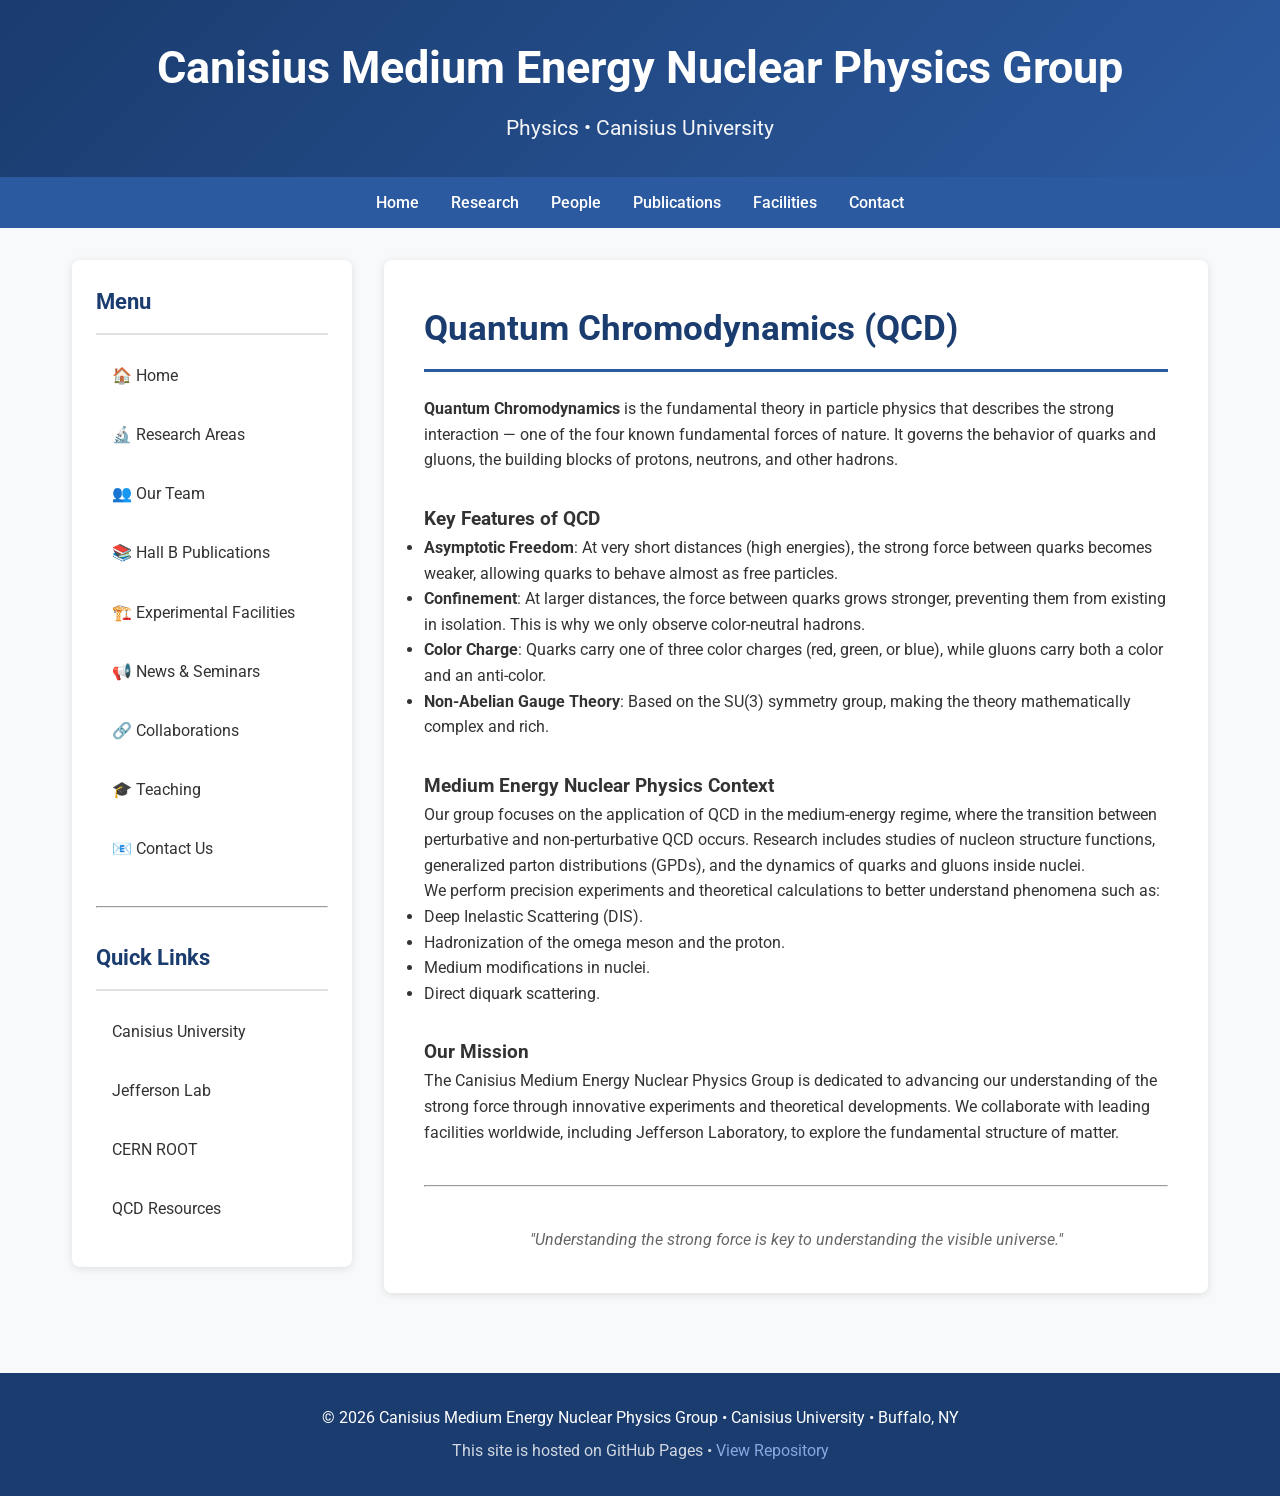
<file: index.html>
<!DOCTYPE html>
<html lang="en">
<head>
    <meta charset="UTF-8">
    <meta name="viewport" content="width=device-width, initial-scale=1.0">
    <title>Canisius Medium Energy Nuclear Physics Group</title>
  <link rel="stylesheet" href="cmenpgroup.css">
</head>
<body>
    <header>
        <div class="header-content">
            <h1>Canisius Medium Energy Nuclear Physics Group</h1>
            <p class="subtitle">Physics • Canisius University</p>
        </div>
    </header>

    <nav class="nav-top">
        <ul>
            <li><a href="https://cmenpgroup.github.io">Home</a></li>
            <li><a href="research.html">Research</a></li>
            <li><a href="people.html">People</a></li>
            <li><a href="https://www.jlab.org/Hall-B/1page/">Publications</a></li>
            <li><a href="facilities.html">Facilities</a></li>
            <li><a href="mailto:wood5@canisius.edu">Contact</a></li>
        </ul>
    </nav>

    <div class="container">
        <!-- Left Sidebar Menu -->
        <aside class="sidebar">
            <h2>Menu</h2>
            <ul class="menu-list">
                <li><a href="https://cmenpgroup.github.io/">🏠 Home</a></li>
                <li><a href="research.html">🔬 Research Areas</a></li>
                <li><a href="people.html">👥 Our Team</a></li>
                <li><a href="https://www.jlab.org/Hall-B/1page/">📚 Hall B Publications</a></li>
                <li><a href="facilities.html">🏗️ Experimental Facilities</a></li>
              <!--  <li><a href="#">🎓 Students &amp; Opportunities</a></li> -->
                <li><a href="news-and-seminars.html">📢 News &amp; Seminars</a></li>
                <li><a href="collaborations.html">🔗 Collaborations</a></li>
                <li><a href="teaching.html">🎓 Teaching</a></li>
                <li><a href="mailto:wood5@canisius.edu">📧 Contact Us</a></li>
            </ul>
            
            <hr style="margin: 2rem 0; border-color: #eee;">
            
            <h2>Quick Links</h2>
            <ul class="menu-list">
                <li><a href="https://www.canisius.edu/">Canisius University</a></li>
                <li><a href="https://www.jlab.org/">Jefferson Lab</a></li>
                <li><a href="https://root.cern.ch/">CERN ROOT</a></li>
                <li><a href="https://www.energy.gov/science/doe-explainsquantum-chromodynamics">QCD Resources</a></li>
            </ul>
        </aside>

        <!-- Main Content -->
        <main class="main-content">
            <h2>Quantum Chromodynamics (QCD)</h2>
            
            <div class="section">
                <p><strong>Quantum Chromodynamics</strong> is the fundamental theory in particle physics that describes the strong interaction — one of the four known fundamental forces of nature. It governs the behavior of quarks and gluons, the building blocks of protons, neutrons, and other hadrons.</p>
            </div>
            
            <div class="section">
                <h3>Key Features of QCD</h3>
                <ul>
                    <li><strong>Asymptotic Freedom</strong>: At very short distances (high energies), the strong force between quarks becomes weaker, allowing quarks to behave almost as free particles.</li>
                    <li><strong>Confinement</strong>: At larger distances, the force between quarks grows stronger, preventing them from existing in isolation. This is why we only observe color-neutral hadrons.</li>
                    <li><strong>Color Charge</strong>: Quarks carry one of three color charges (red, green, or blue), while gluons carry both a color and an anti-color.</li>
                    <li><strong>Non-Abelian Gauge Theory</strong>: Based on the SU(3) symmetry group, making the theory mathematically complex and rich.</li>
                </ul>
            </div>
            
            <div class="section">
                <h3>Medium Energy Nuclear Physics Context</h3>
                <p>Our group focuses on the application of QCD in the medium-energy regime, where the transition between perturbative and non-perturbative QCD occurs. Research includes studies of nucleon structure functions, generalized parton distributions (GPDs), and the dynamics of quarks and gluons inside nuclei.</p>
                
                <p>We perform precision experiments and theoretical calculations to better understand phenomena such as:</p>
                <ul>
                    <li>Deep Inelastic Scattering (DIS).</li>
                    <li>Hadronization of the omega meson and the proton.</li>
                    <li>Medium modifications in nuclei.</li>
                    <li>Direct diquark scattering.</li>
                </ul>
            </div>
            
            <div class="section">
                <h3>Our Mission</h3>
                <p>The Canisius Medium Energy Nuclear Physics Group is dedicated to advancing our understanding of the strong force through innovative experiments and theoretical developments. We collaborate with leading facilities worldwide, including Jefferson Laboratory, to explore the fundamental structure of matter.</p>
            </div>
            
            <hr style="margin: 2.5rem 0;">
            
            <p style="text-align: center; color: #666; font-style: italic;">
                "Understanding the strong force is key to understanding the visible universe."
            </p>
        </main>
    </div>

    <footer>
        <p>&copy; 2026 Canisius Medium Energy Nuclear Physics Group • Canisius University • Buffalo, NY</p>
        <p style="margin-top: 0.5rem; opacity: 0.8;">
            This site is hosted on GitHub Pages • 
            <a href="https://github.com" style="color: #a0c4ff; text-decoration: none;">View Repository</a>
        </p>
    </footer>
</body>
</html>
</file>
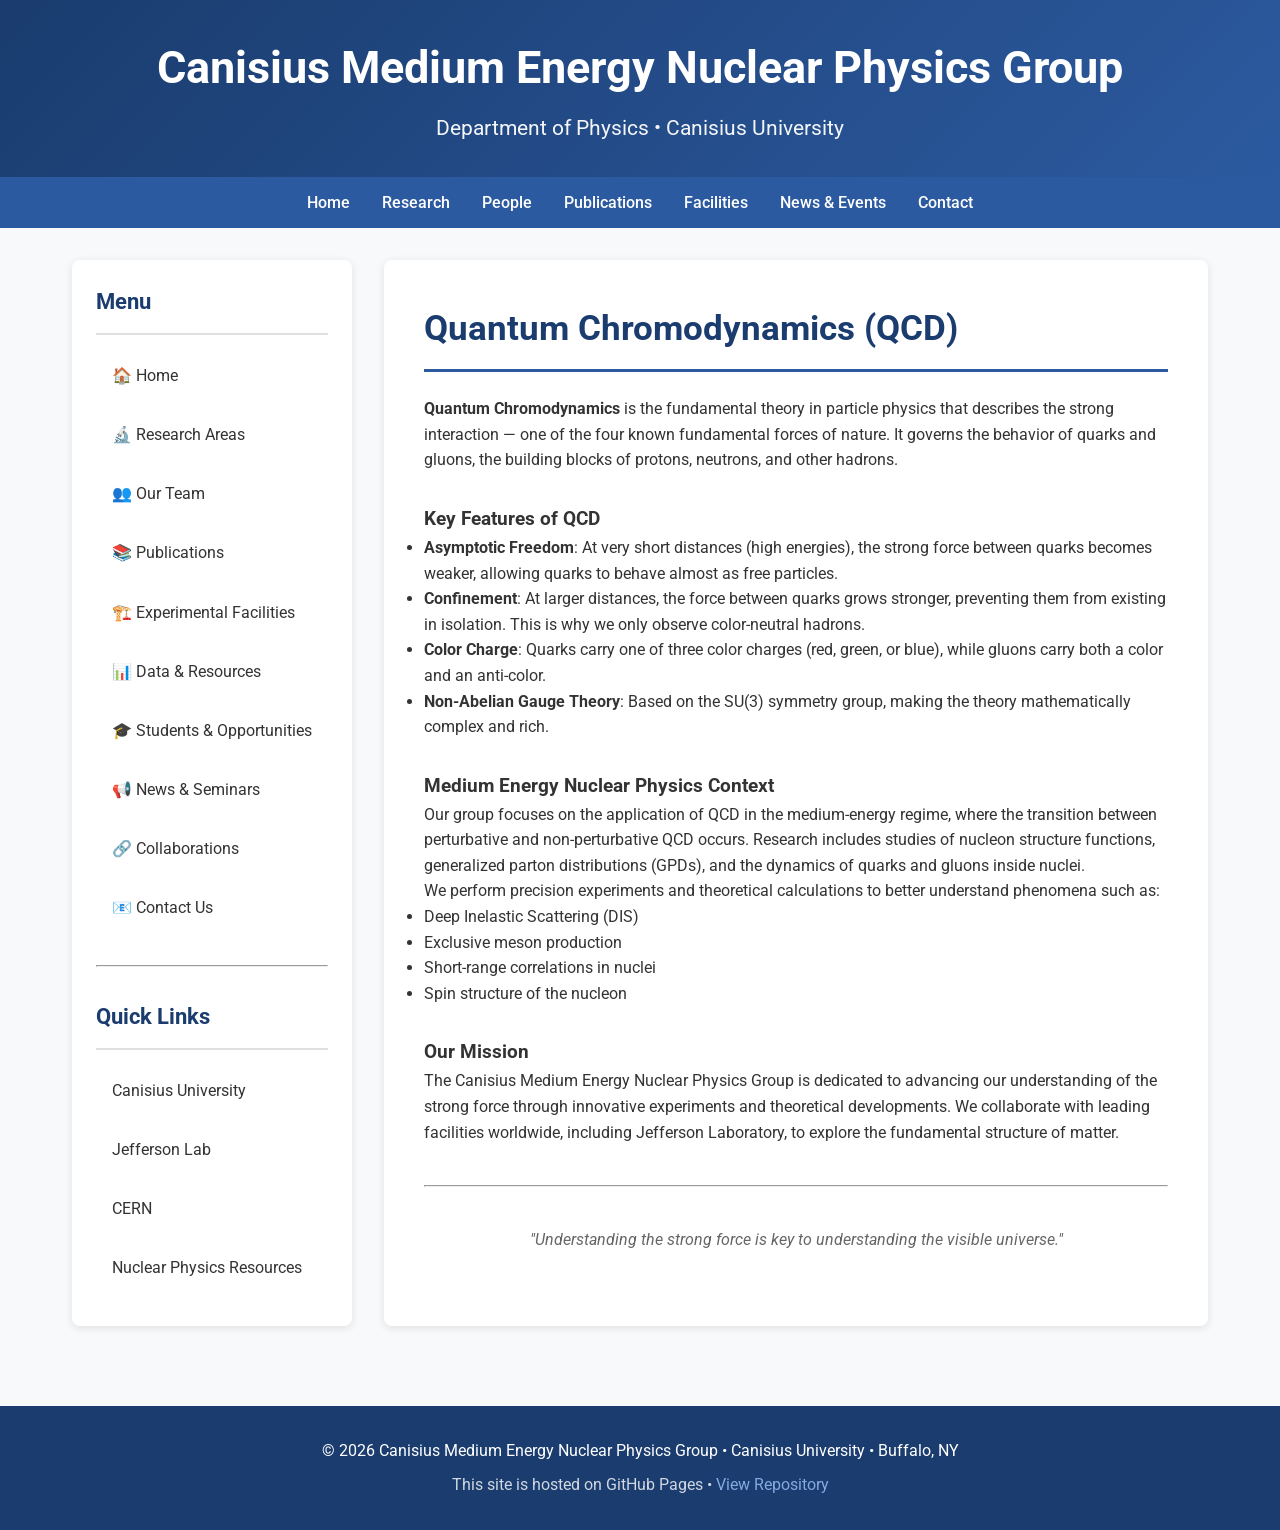
<file: Index.html>
<!DOCTYPE html>
<html lang="en">
<head>
    <meta charset="UTF-8">
    <meta name="viewport" content="width=device-width, initial-scale=1.0">
    <title>Canisius Medium Energy Nuclear Physics Group</title>
    <style>
        @import url('https://fonts.googleapis.com/css2?family=Roboto:wght@400;500;700&display=swap');
        
        * {
            margin: 0;
            padding: 0;
            box-sizing: border-box;
        }
        
        body {
            font-family: 'Roboto', sans-serif;
            line-height: 1.6;
            color: #333;
            background-color: #f8f9fa;
        }
        
        header {
            background: linear-gradient(135deg, #1a3c6e, #2c5aa0);
            color: white;
            padding: 2rem 0;
            text-align: center;
            box-shadow: 0 4px 6px rgba(0, 0, 0, 0.1);
        }
        
        .header-content {
            max-width: 1200px;
            margin: 0 auto;
            padding: 0 2rem;
        }
        
        h1 {
            font-size: 2.8rem;
            margin-bottom: 0.5rem;
            font-weight: 700;
        }
        
        .subtitle {
            font-size: 1.3rem;
            opacity: 0.95;
        }
        
        .container {
            max-width: 1200px;
            margin: 0 auto;
            padding: 2rem;
            display: flex;
            gap: 2rem;
        }
        
        .sidebar {
            width: 280px;
            background: white;
            border-radius: 8px;
            box-shadow: 0 2px 8px rgba(0, 0, 0, 0.1);
            padding: 1.5rem;
            height: fit-content;
            position: sticky;
            top: 2rem;
        }
        
        .sidebar h2 {
            color: #1a3c6e;
            margin-bottom: 1rem;
            padding-bottom: 0.8rem;
            border-bottom: 2px solid #e0e0e0;
            font-size: 1.4rem;
        }
        
        .menu-list {
            list-style: none;
        }
        
        .menu-list li {
            margin-bottom: 0.6rem;
        }
        
        .menu-list a {
            display: block;
            padding: 0.75rem 1rem;
            color: #333;
            text-decoration: none;
            border-radius: 6px;
            transition: all 0.3s ease;
        }
        
        .menu-list a:hover {
            background-color: #e3f0ff;
            color: #1a3c6e;
            padding-left: 1.3rem;
        }
        
        .main-content {
            flex: 1;
            background: white;
            border-radius: 8px;
            box-shadow: 0 2px 8px rgba(0, 0, 0, 0.1);
            padding: 2.5rem;
        }
        
        .main-content h2 {
            color: #1a3c6e;
            margin-bottom: 1.5rem;
            font-size: 2.2rem;
            border-bottom: 3px solid #2c5aa0;
            padding-bottom: 0.8rem;
        }
        
        .section {
            margin-bottom: 2rem;
        }
        
        footer {
            background: #1a3c6e;
            color: white;
            text-align: center;
            padding: 2rem 0;
            margin-top: 3rem;
        }
        
        .nav-top {
            background: #2c5aa0;
            padding: 0.8rem 0;
        }
        
        .nav-top ul {
            display: flex;
            justify-content: center;
            list-style: none;
            gap: 2rem;
            max-width: 1200px;
            margin: 0 auto;
        }
        
        .nav-top a {
            color: white;
            text-decoration: none;
            font-weight: 500;
        }
        
        @media (max-width: 900px) {
            .container {
                flex-direction: column;
            }
            .sidebar {
                width: 100%;
            }
        }
    </style>
</head>
<body>
    <header>
        <div class="header-content">
            <h1>Canisius Medium Energy Nuclear Physics Group</h1>
            <p class="subtitle">Department of Physics • Canisius University</p>
        </div>
    </header>

    <nav class="nav-top">
        <ul>
            <li><a href="#">Home</a></li>
            <li><a href="#">Research</a></li>
            <li><a href="#">People</a></li>
            <li><a href="#">Publications</a></li>
            <li><a href="#">Facilities</a></li>
            <li><a href="#">News &amp; Events</a></li>
            <li><a href="#">Contact</a></li>
        </ul>
    </nav>

    <div class="container">
        <!-- Left Sidebar Menu -->
        <aside class="sidebar">
            <h2>Menu</h2>
            <ul class="menu-list">
                <li><a href="#">🏠 Home</a></li>
                <li><a href="#">🔬 Research Areas</a></li>
                <li><a href="#">👥 Our Team</a></li>
                <li><a href="#">📚 Publications</a></li>
                <li><a href="#">🏗️ Experimental Facilities</a></li>
                <li><a href="#">📊 Data &amp; Resources</a></li>
                <li><a href="#">🎓 Students &amp; Opportunities</a></li>
                <li><a href="#">📢 News &amp; Seminars</a></li>
                <li><a href="#">🔗 Collaborations</a></li>
                <li><a href="#">📧 Contact Us</a></li>
            </ul>
            
            <hr style="margin: 2rem 0; border-color: #eee;">
            
            <h2>Quick Links</h2>
            <ul class="menu-list">
                <li><a href="#">Canisius University</a></li>
                <li><a href="#">Jefferson Lab</a></li>
                <li><a href="#">CERN</a></li>
                <li><a href="#">Nuclear Physics Resources</a></li>
            </ul>
        </aside>

        <!-- Main Content -->
        <main class="main-content">
            <h2>Quantum Chromodynamics (QCD)</h2>
            
            <div class="section">
                <p><strong>Quantum Chromodynamics</strong> is the fundamental theory in particle physics that describes the strong interaction — one of the four known fundamental forces of nature. It governs the behavior of quarks and gluons, the building blocks of protons, neutrons, and other hadrons.</p>
            </div>
            
            <div class="section">
                <h3>Key Features of QCD</h3>
                <ul>
                    <li><strong>Asymptotic Freedom</strong>: At very short distances (high energies), the strong force between quarks becomes weaker, allowing quarks to behave almost as free particles.</li>
                    <li><strong>Confinement</strong>: At larger distances, the force between quarks grows stronger, preventing them from existing in isolation. This is why we only observe color-neutral hadrons.</li>
                    <li><strong>Color Charge</strong>: Quarks carry one of three color charges (red, green, or blue), while gluons carry both a color and an anti-color.</li>
                    <li><strong>Non-Abelian Gauge Theory</strong>: Based on the SU(3) symmetry group, making the theory mathematically complex and rich.</li>
                </ul>
            </div>
            
            <div class="section">
                <h3>Medium Energy Nuclear Physics Context</h3>
                <p>Our group focuses on the application of QCD in the medium-energy regime, where the transition between perturbative and non-perturbative QCD occurs. Research includes studies of nucleon structure functions, generalized parton distributions (GPDs), and the dynamics of quarks and gluons inside nuclei.</p>
                
                <p>We perform precision experiments and theoretical calculations to better understand phenomena such as:</p>
                <ul>
                    <li>Deep Inelastic Scattering (DIS)</li>
                    <li>Exclusive meson production</li>
                    <li>Short-range correlations in nuclei</li>
                    <li>Spin structure of the nucleon</li>
                </ul>
            </div>
            
            <div class="section">
                <h3>Our Mission</h3>
                <p>The Canisius Medium Energy Nuclear Physics Group is dedicated to advancing our understanding of the strong force through innovative experiments and theoretical developments. We collaborate with leading facilities worldwide, including Jefferson Laboratory, to explore the fundamental structure of matter.</p>
            </div>
            
            <hr style="margin: 2.5rem 0;">
            
            <p style="text-align: center; color: #666; font-style: italic;">
                "Understanding the strong force is key to understanding the visible universe."
            </p>
        </main>
    </div>

    <footer>
        <p>&copy; 2026 Canisius Medium Energy Nuclear Physics Group • Canisius University • Buffalo, NY</p>
        <p style="margin-top: 0.5rem; opacity: 0.8;">
            This site is hosted on GitHub Pages • 
            <a href="https://github.com" style="color: #a0c4ff; text-decoration: none;">View Repository</a>
        </p>
    </footer>
</body>
</html>
</file>
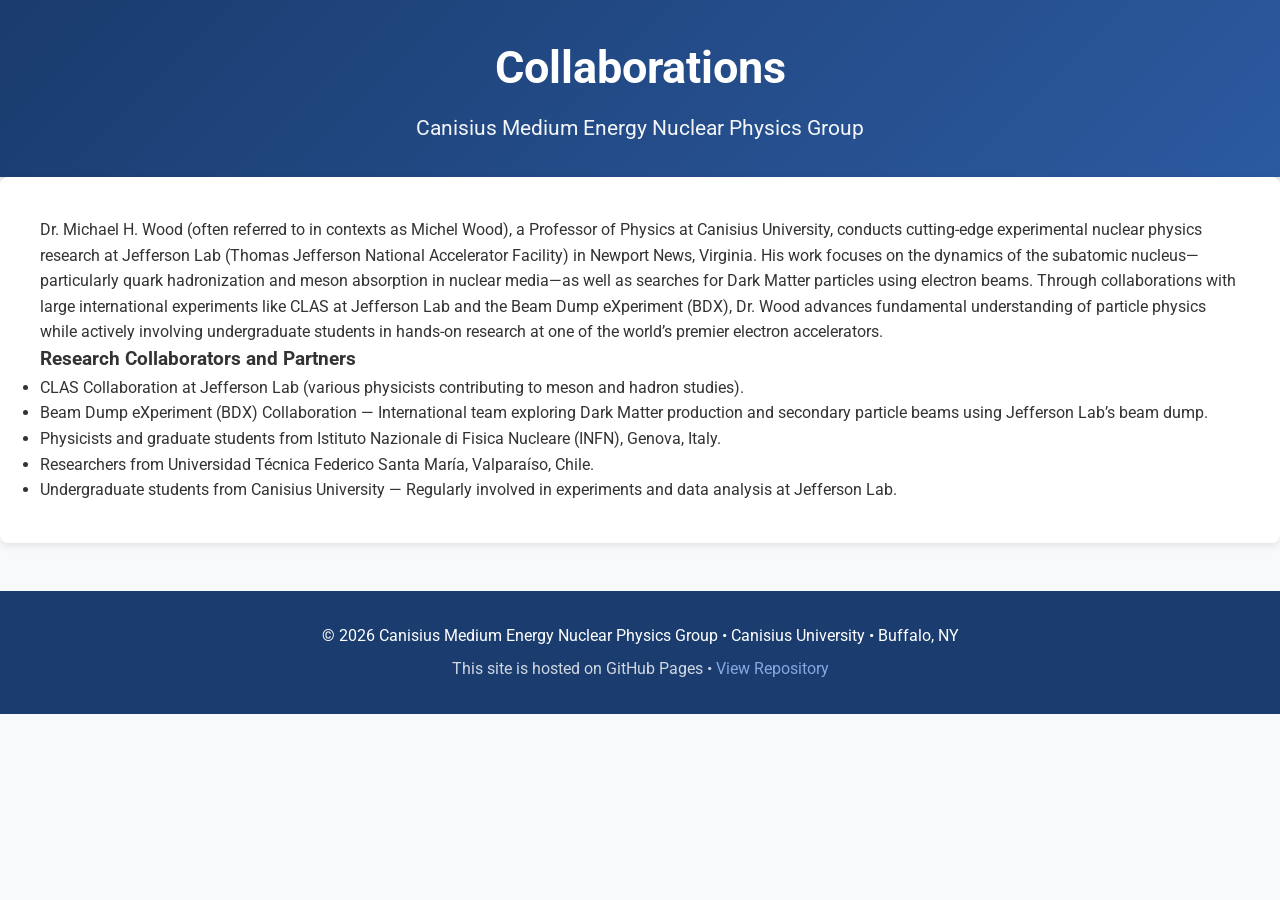
<file: collaborations.html>
<!DOCTYPE html>
<html lang="en">
<head>
    <meta charset="UTF-8">
    <meta name="viewport" content="width=device-width, initial-scale=1.0">
    <title>Collaborations</title>
   <link rel="stylesheet" href="cmenpgroup.css">
</head>
<body>
    <header>
        <div class="header-content">
            <h1>Collaborations</h1>
            <p class="subtitle">Canisius Medium Energy Nuclear Physics Group</p>
        </div>
    </header>

	<main class="main-content">
		Dr. Michael H. Wood (often referred to in contexts as Michel Wood), a Professor of Physics at Canisius University, conducts 
		cutting-edge experimental nuclear physics research at Jefferson Lab (Thomas Jefferson National Accelerator Facility) in Newport 
		News, Virginia. 	His work focuses on the dynamics of the subatomic nucleus—particularly quark hadronization and meson absorption
		in nuclear media—as well as searches for Dark Matter particles using electron beams. Through collaborations with large international
		experiments like CLAS at Jefferson Lab and the Beam Dump eXperiment (BDX), Dr. Wood advances fundamental understanding of particle
		physics while actively involving undergraduate students in hands-on research at one of the world’s premier electron accelerators.
	
		<h3>Research Collaborators and Partners</h3>
		<ul>
			<li>CLAS Collaboration at Jefferson Lab (various physicists contributing to meson and hadron studies).</li>
			<li>Beam Dump eXperiment (BDX) Collaboration — International team exploring Dark Matter production and secondary particle beams using Jefferson Lab’s beam dump.</li>
			<li>Physicists and graduate students from Istituto Nazionale di Fisica Nucleare (INFN), Genova, Italy.</li>
			<li>Researchers from Universidad Técnica Federico Santa María, Valparaíso, Chile.</li>
			<li>Undergraduate students from Canisius University — Regularly involved in experiments and data analysis at Jefferson Lab.</li>
		</ul>
	</main>
	<footer>
        <p>&copy; 2026 Canisius Medium Energy Nuclear Physics Group • Canisius University • Buffalo, NY</p>
        <p style="margin-top: 0.5rem; opacity: 0.8;">
            This site is hosted on GitHub Pages • 
            <a href="https://github.com" style="color: #a0c4ff; text-decoration: none;">View Repository</a>
        </p>
    </footer>  
</body>
</html>
</file>
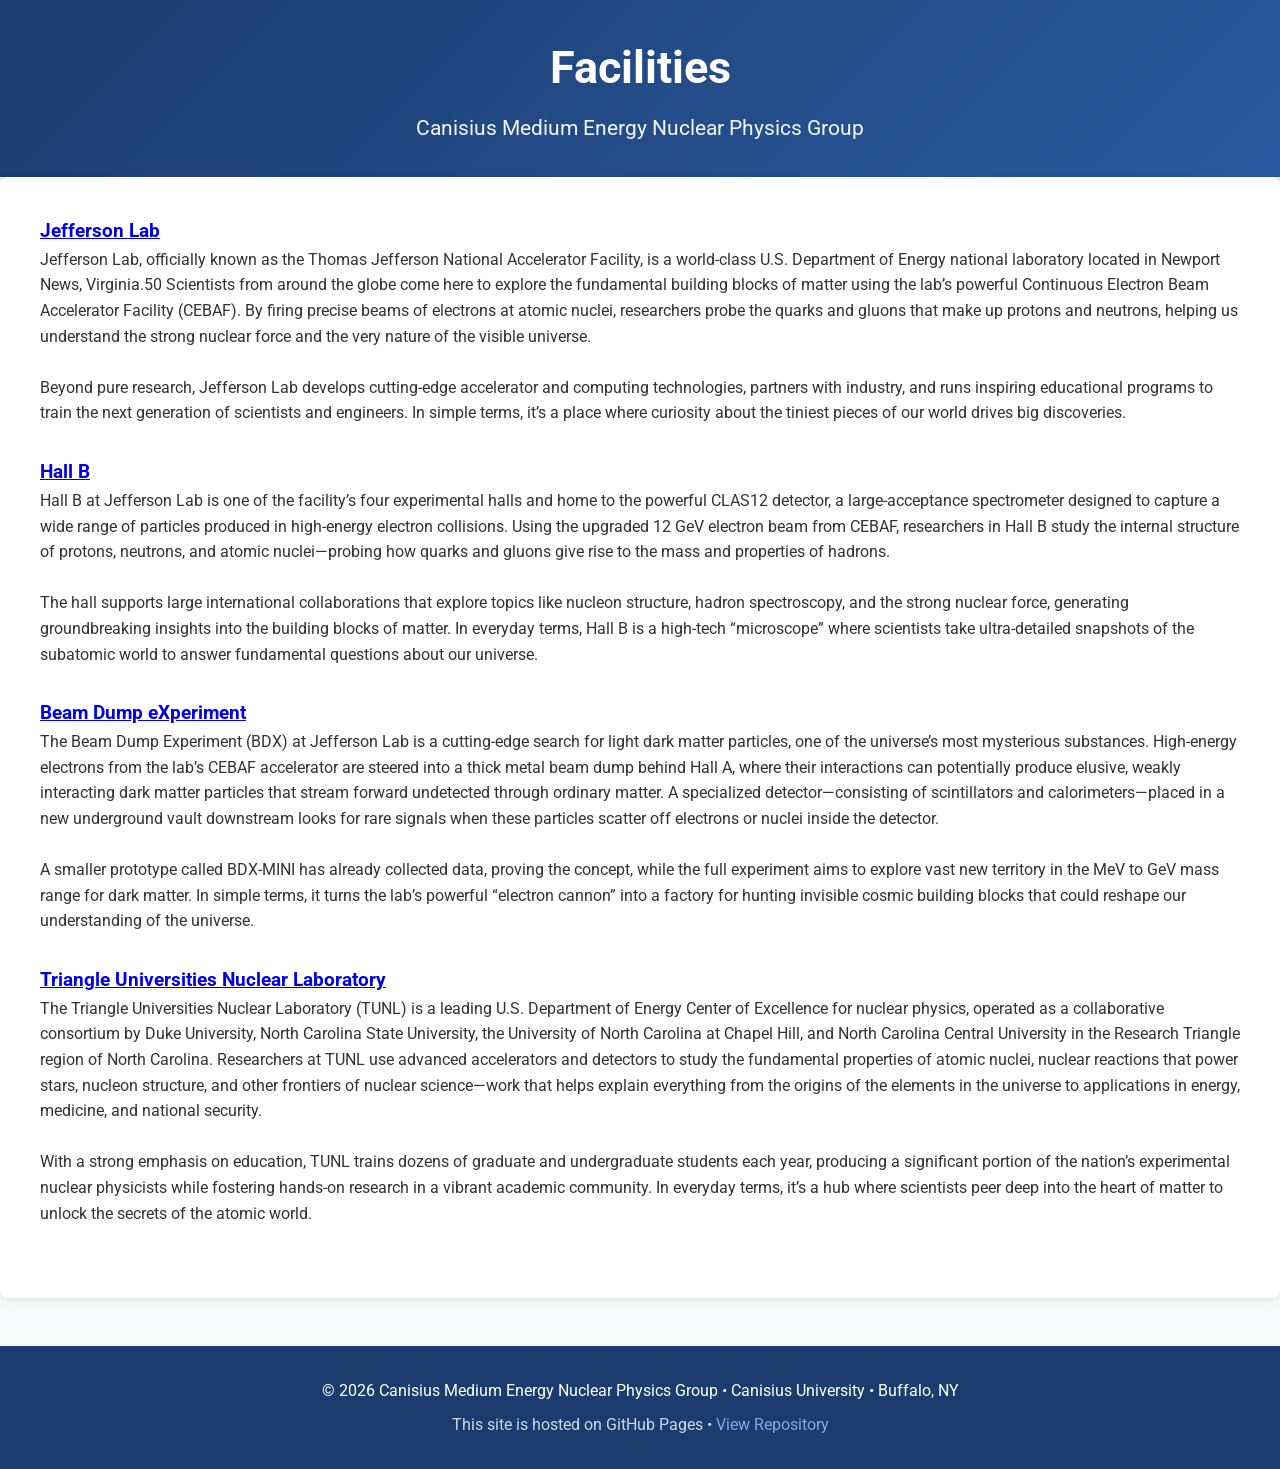
<file: facilities.html>
<!DOCTYPE html>
<html lang="en">
<head>
    <meta charset="UTF-8">
    <meta name="viewport" content="width=device-width, initial-scale=1.0">
    <title>Facilities</title>
   <link rel="stylesheet" href="cmenpgroup.css">
</head>
<body>
    <header>
        <div class="header-content">
            <h1>Facilities</h1>
            <p class="subtitle">Canisius Medium Energy Nuclear Physics Group</p>
        </div>
    </header>

	<main class="main-content">

	<div class="section">
   	 <h3><a href="https://www.jlab.org">Jefferson Lab</a></h3>
    	<p>Jefferson Lab, officially known as the Thomas Jefferson National Accelerator Facility, 
			is a world-class U.S. Department of Energy national laboratory located in Newport News, 
			Virginia.50 Scientists from around the globe come here to explore the fundamental 
			building blocks of matter using the lab’s powerful Continuous Electron Beam Accelerator 
			Facility (CEBAF). By firing precise beams of electrons at atomic nuclei, researchers probe 
			the quarks and gluons that make up protons and neutrons, helping us understand the strong 
			nuclear force and the very nature of the visible universe.</p>
		<br>
		<p>Beyond pure research, Jefferson Lab develops cutting-edge accelerator and computing technologies, 
			partners with industry, and runs inspiring educational programs to train the next generation of 
			scientists and engineers. In simple terms, it’s a place where curiosity about the tiniest pieces 
			of our world drives big discoveries.</p>

  </div>

	<div class="section">
   	 <h3><a href="https://www.jlab.org/Hall-B">Hall B</a></h3>
    	<p>Hall B at Jefferson Lab is one of the facility’s four experimental halls and 
			home to the powerful CLAS12 detector, a large-acceptance spectrometer designed to 
			capture a wide range of particles produced in high-energy electron collisions. 
			Using the upgraded 12 GeV electron beam from CEBAF, researchers in Hall B study 
			the internal structure of protons, neutrons, and atomic nuclei—probing how quarks 
			and gluons give rise to the mass and properties of hadrons.</p>
		<br>
		<p>The hall supports large international collaborations that explore topics like 
			nucleon structure, hadron spectroscopy, and the strong nuclear force, generating 
			groundbreaking insights into the building blocks of matter. In everyday terms, 
			Hall B is a high-tech “microscope” where scientists take ultra-detailed snapshots
			of the subatomic world to answer fundamental questions about our universe.</p>
</p>
  </div>

	<div class="section">
   	 <h3><a href="https://www.jlab.org/Hall-B">Beam Dump eXperiment</a></h3>
    	<p>The Beam Dump Experiment (BDX) at Jefferson Lab is a cutting-edge search for 
			light dark matter particles, one of the universe’s most mysterious substances. 
			High-energy electrons from the lab’s CEBAF accelerator are steered into a thick 
			metal beam dump behind Hall A, where their interactions can potentially produce 
			elusive, weakly interacting dark matter particles that stream forward undetected 
			through ordinary matter. A specialized detector—consisting of scintillators 
			and calorimeters—placed in a new underground vault downstream looks for rare 
			signals when these particles scatter off electrons or nuclei inside the 
			detector.</p>
		<br>
	<p>A smaller prototype called BDX-MINI has already collected data, proving the 
		concept, while the full experiment aims to explore vast new territory in the 
		MeV to GeV mass range for dark matter. In simple terms, it turns the lab’s 
		powerful “electron cannon” into a factory for hunting invisible cosmic building
		blocks that could reshape our understanding of the universe.</p>

  </div>

	<div class="section">
   	 <h3><a href="https://tunl.duke.edu">Triangle Universities Nuclear Laboratory</a></h3>
    	<p>The Triangle Universities Nuclear Laboratory (TUNL) is a leading U.S. Department of 
			Energy Center of Excellence for nuclear physics, operated as a collaborative consortium 
			by Duke University, North Carolina State University, the University of North Carolina at 
			Chapel Hill, and North Carolina Central University in the Research Triangle region of 
			North Carolina. Researchers at TUNL use advanced accelerators and detectors to study 
			the fundamental properties of atomic nuclei, nuclear reactions that power stars, nucleon 
			structure, and other frontiers of nuclear science—work that helps explain everything from 
			the origins of the elements in the universe to applications in energy, medicine, and 
			national security.</p>
	<br>	
	<p>With a strong emphasis on education, TUNL trains dozens of graduate and undergraduate students each 
			year, producing a significant portion of the nation’s experimental nuclear physicists 
			while fostering hands-on research in a vibrant academic community. In everyday terms, 
			it’s a hub where scientists peer deep into the heart of matter to unlock the secrets of 
			the atomic world.</p>
  </div>
	</main>
	<footer>
        <p>&copy; 2026 Canisius Medium Energy Nuclear Physics Group • Canisius University • Buffalo, NY</p>
        <p style="margin-top: 0.5rem; opacity: 0.8;">
            This site is hosted on GitHub Pages • 
            <a href="https://github.com" style="color: #a0c4ff; text-decoration: none;">View Repository</a>
        </p>
    </footer>  
</body>
</html>
</file>
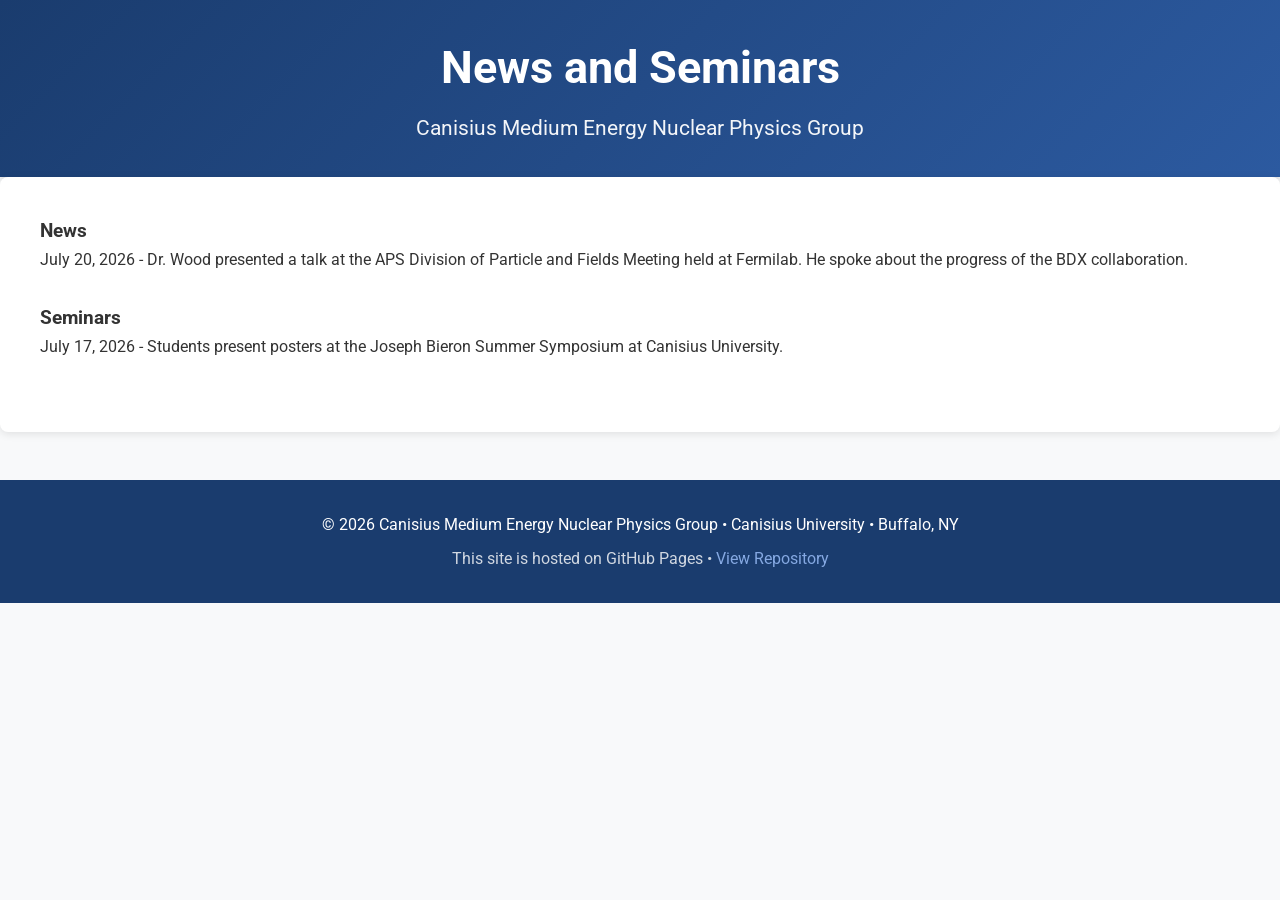
<file: news-and-seminars.html>
<!DOCTYPE html>
<html lang="en">
<head>
    <meta charset="UTF-8">
    <meta name="viewport" content="width=device-width, initial-scale=1.0">
    <title>News and Seminars</title>
    <!-- Clean styling included -->
      <link rel="stylesheet" href="cmenpgroup.css">
</head>
<body>
    <header>
        <div class="header-content">
            <h1>News and Seminars</h1>
            <p class="subtitle">Canisius Medium Energy Nuclear Physics Group</p>
        </div>
    </header>    
    <main class="main-content">
        <!-- News and Seminars sections with sample content -->
        <div class="section">
            <h3>News</h3>
            <p>July 20, 2026 - Dr. Wood presented a talk at the APS Division of Particle and Fields Meeting held at Fermilab.  He spoke about the progress of the BDX collaboration.</p>
        </div>

        <div class="section">
            <h3>Seminars</h3>
            <p>July 17, 2026 - Students present posters at the Joseph Bieron Summer Symposium at Canisius University.</p>
        </div>
    </main>   
    <footer>
        <p>&copy; 2026 Canisius Medium Energy Nuclear Physics Group • Canisius University • Buffalo, NY</p>
        <p style="margin-top: 0.5rem; opacity: 0.8;">
            This site is hosted on GitHub Pages • 
            <a href="https://github.com" style="color: #a0c4ff; text-decoration: none;">View Repository</a>
        </p>
    </footer>    
</body>
</html>
</file>
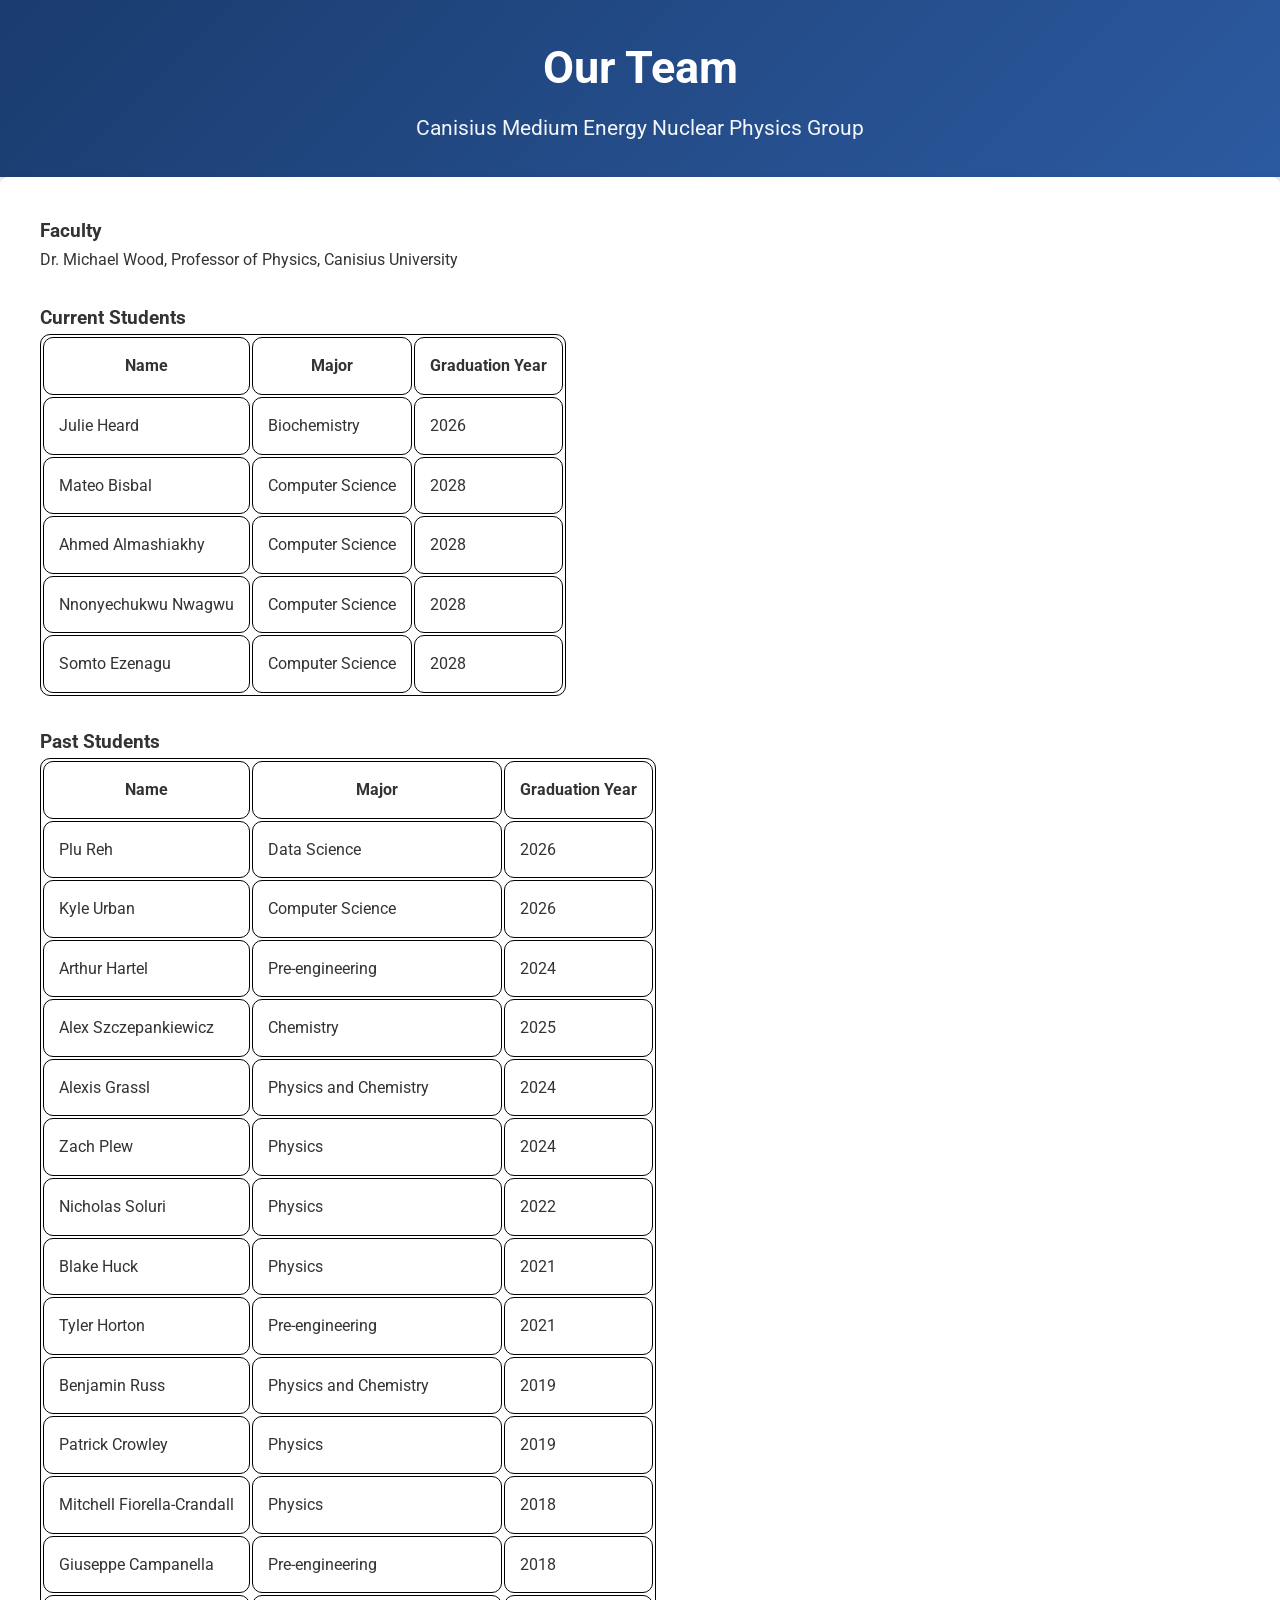
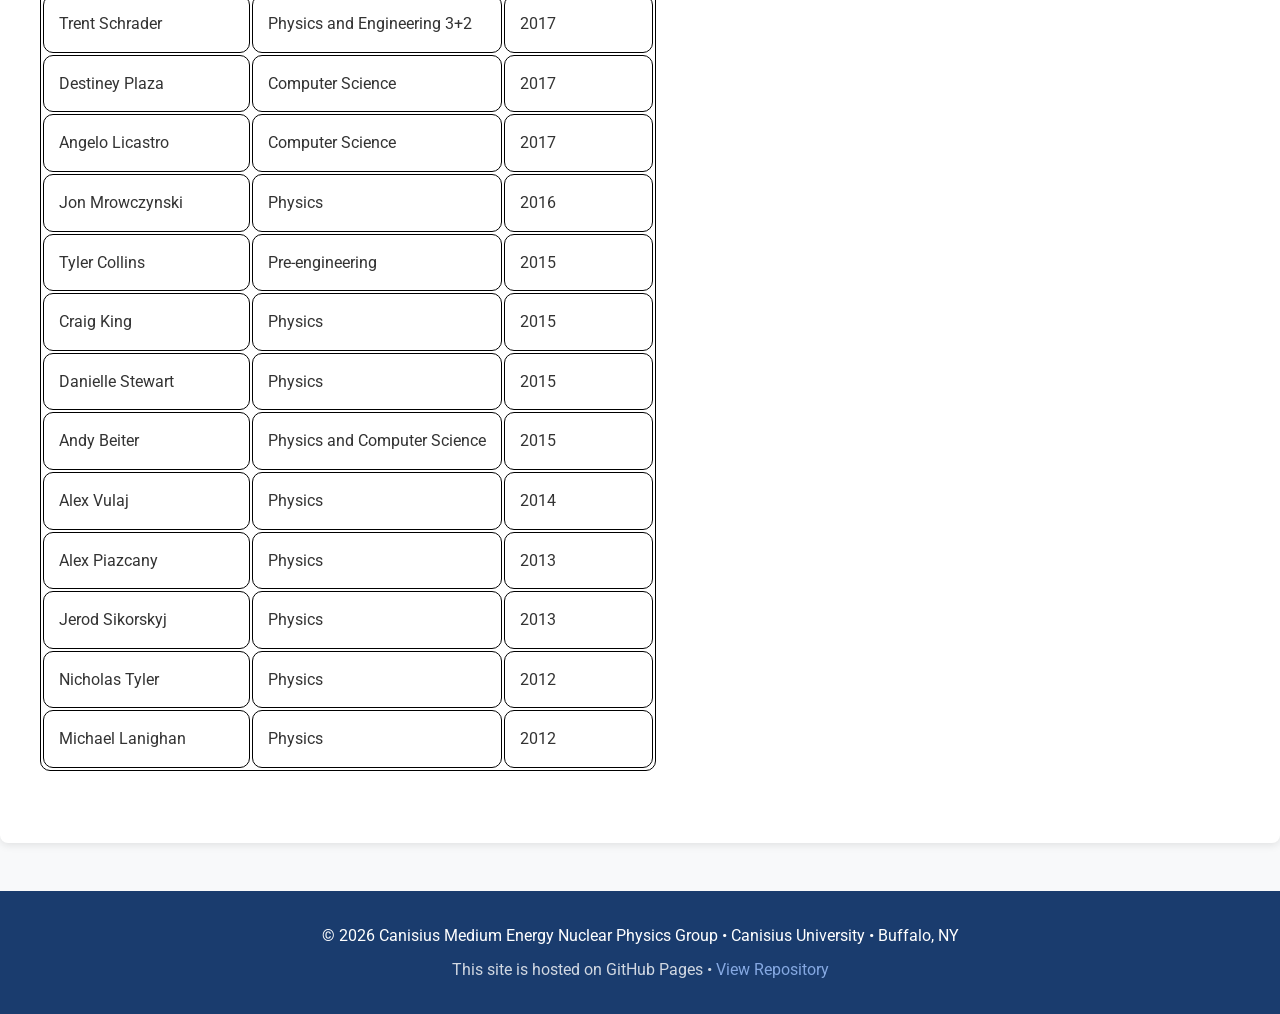
<file: people.html>
<!DOCTYPE html>
<html lang="en">
<head>
    <meta charset="UTF-8">
    <meta name="viewport" content="width=device-width, initial-scale=1.0">
    <title>People</title>
    <!-- Clean styling included -->
      <link rel="stylesheet" href="cmenpgroup.css">
</head>
<body>
    <header>
        <div class="header-content">
            <h1>Our Team</h1>
            <p class="subtitle">Canisius Medium Energy Nuclear Physics Group</p>
        </div>
    </header>    
    <main class="main-content">
        <!-- News and Seminars sections with sample content -->
        <div class="section">
            <h3>Faculty</h3>
            <p>Dr. Michael Wood, Professor of Physics, Canisius University</p>
        </div>

        <div class="section">
            <h3>Current Students</h3>
            <table>
            <tr>
              <th>Name</th>
              <th>Major</th>
              <th>Graduation Year</th>
            </tr>
            <tr>
              <td>Julie Heard</td></td>
              <td>Biochemistry</td>
              <td>2026</td>
            </tr>
            <tr>
              <td>Mateo Bisbal</td>
              <td>Computer Science</td>
              <td>2028</td>
            </tr>
            <tr>
              <td>Ahmed Almashiakhy</td>
              <td>Computer Science</td>
              <td>2028</td>
            </tr> 
            <tr>
              <td>Nnonyechukwu Nwagwu</td>
              <td>Computer Science</td>
              <td>2028</td>
            </tr> 
            <tr>
              <td>Somto Ezenagu</td>
              <td>Computer Science</td>
              <td>2028</td>
            </tr>               
            </table>          
        </div>

         <div class="section">
            <h3>Past Students</h3>
            <table>
            <tr>
              <th>Name</th>
              <th>Major</th>
              <th>Graduation Year</th>
            </tr>
            <tr>
              <td>Plu Reh</td>
              <td>Data Science</td>
              <td>2026</td>
            </tr>
             <tr>
              <td>Kyle Urban</td>
              <td>Computer Science</td>
              <td>2026</td>
            </tr>
            <tr>
              <td>Arthur Hartel</td>
              <td>Pre-engineering</td>
              <td>2024</td>
            </tr>
            <tr>
              <td>Alex Szczepankiewicz</td>
              <td>Chemistry</td>
              <td>2025</td>
            </tr>
            <tr>
              <td>Alexis Grassl</td>
              <td>Physics and Chemistry</td>
              <td>2024</td>
            </tr>
             <tr>
              <td>Zach Plew</td>
              <td>Physics</td>
              <td>2024</td>
            </tr>
            <tr>
              <td>Nicholas Soluri</td>
              <td>Physics</td>
              <td>2022</td>
            </tr>
            <tr>
              <td>Blake Huck</td>
              <td>Physics</td>
              <td>2021</td>
            </tr>
           <tr>
              <td>Tyler Horton</td>
              <td>Pre-engineering</td>
              <td>2021</td>
            </tr>                
            <tr>
              <td>Benjamin Russ</td>
              <td>Physics and Chemistry</td>
              <td>2019</td>
            </tr>
            <tr>
              <td>Patrick Crowley</td>
              <td>Physics</td>
              <td>2019</td>
            </tr>
            <tr>
              <td>Mitchell Fiorella-Crandall</td>
              <td>Physics</td>
              <td>2018</td>
            </tr> 
            <tr>
              <td>Giuseppe Campanella</td>
              <td>Pre-engineering</td>
              <td>2018</td>
            </tr> 
           <tr>
              <td>Trent Schrader</td>
              <td>Physics and Engineering 3+2</td>
              <td>2017</td>
            </tr>                 
            <tr>
              <td>Destiney Plaza</td>
              <td>Computer Science</td>
              <td>2017</td>
            </tr>
            <tr>
              <td>Angelo Licastro</td>
              <td>Computer Science</td>
              <td>2017</td>
            </tr>                
            <tr>
              <td>Jon Mrowczynski</td>
              <td>Physics</td>
              <td>2016</td>
            </tr>
            <tr>
              <td>Tyler Collins</td>
              <td>Pre-engineering</td>
              <td>2015</td>
            </tr>
            <tr>
              <td>Craig King</td>
              <td>Physics</td>
              <td>2015</td>
            </tr>
              <tr>
              <td>Danielle Stewart</td>
              <td>Physics</td>
              <td>2015</td>
            </tr>
            <tr>
              <td>Andy Beiter</td>
              <td>Physics and Computer Science</td>
              <td>2015</td>
            </tr>
            <tr>
              <td>Alex Vulaj</td>
              <td>Physics</td>
              <td>2014</td>
            </tr>                
            <tr>
              <td>Alex Piazcany</td>
              <td>Physics</td>
              <td>2013</td>
            </tr>                
            <tr>
              <td>Jerod Sikorskyj</td>
              <td>Physics</td>
              <td>2013</td>
            </tr>                
            <tr>
              <td>Nicholas Tyler</td>
              <td>Physics</td>
              <td>2012</td>
            </tr>
            <tr>
              <td>Michael Lanighan</td>
              <td>Physics</td>
              <td>2012</td>
            </tr>
            </table>
        </div>
    </main>   
    <footer>
        <p>&copy; 2026 Canisius Medium Energy Nuclear Physics Group • Canisius University • Buffalo, NY</p>
        <p style="margin-top: 0.5rem; opacity: 0.8;">
            This site is hosted on GitHub Pages • 
            <a href="https://github.com" style="color: #a0c4ff; text-decoration: none;">View Repository</a>
        </p>
    </footer>    
</body>
</html>
</file>
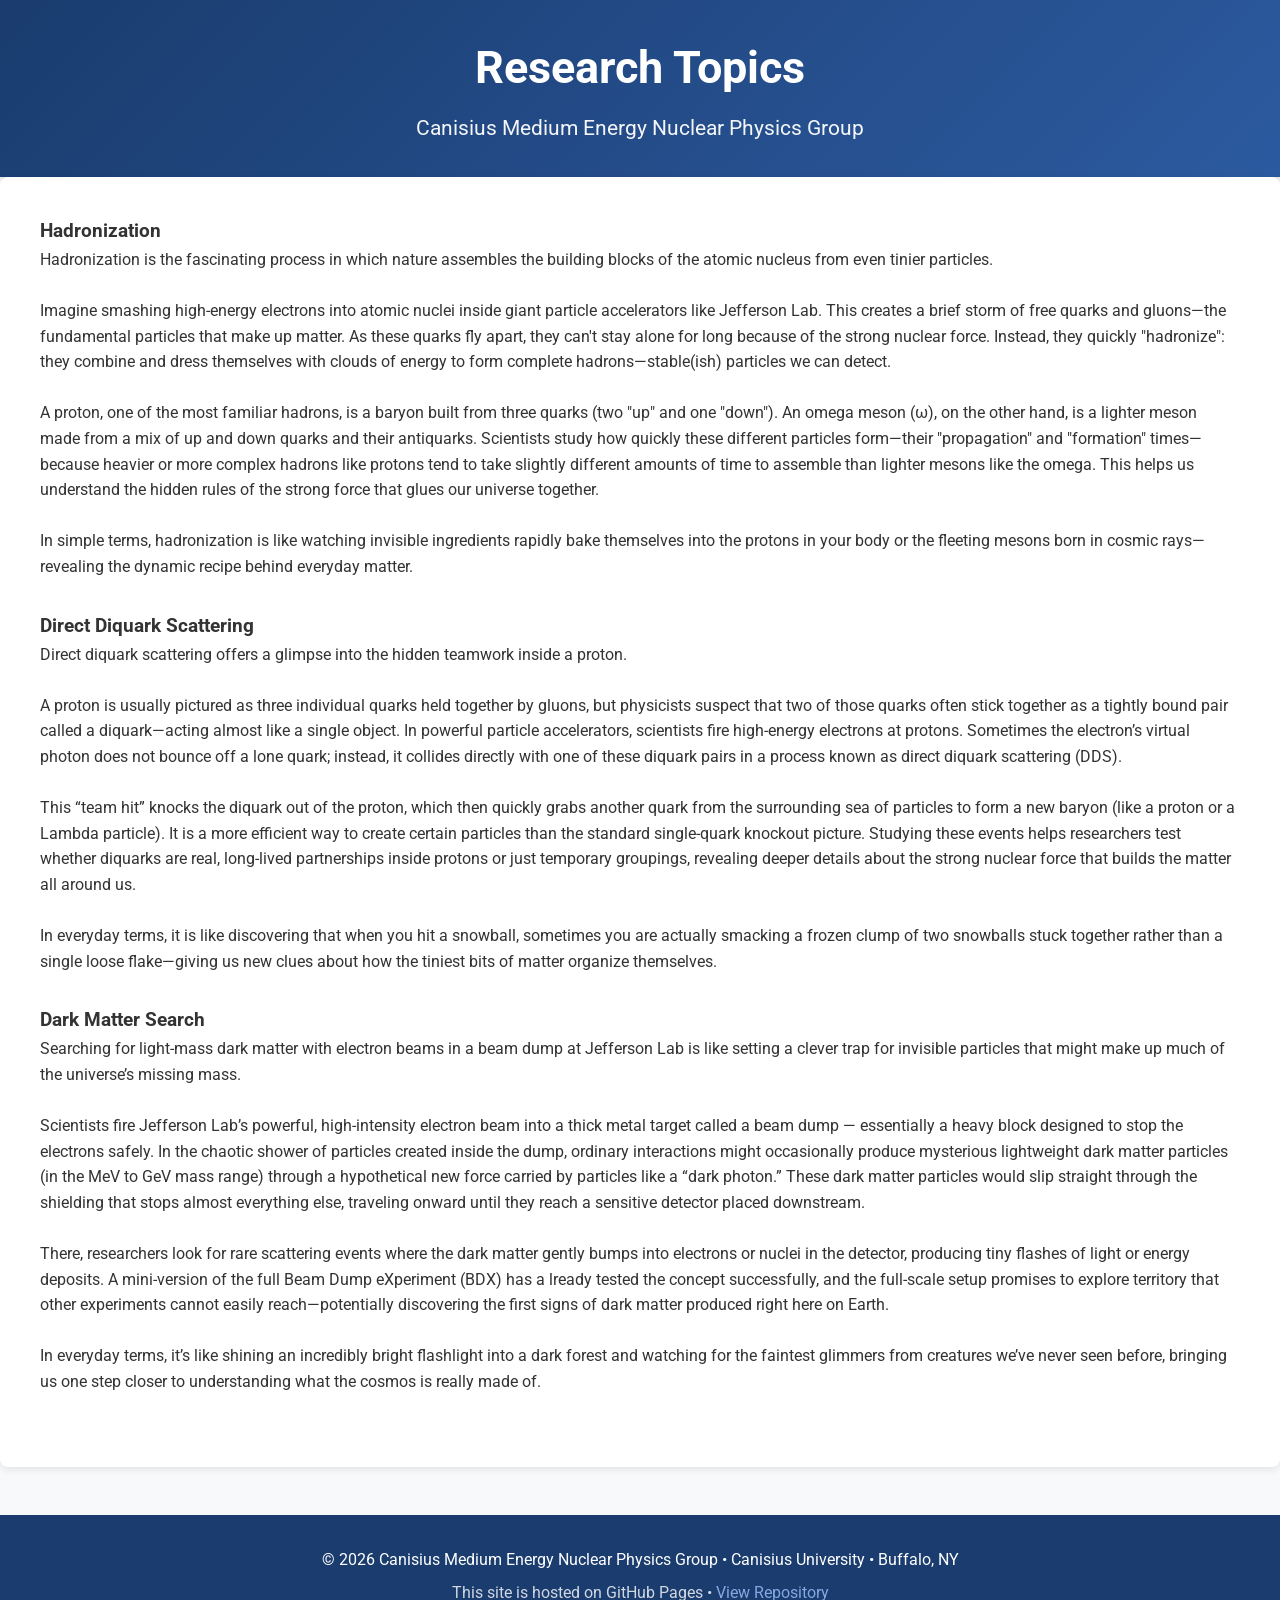
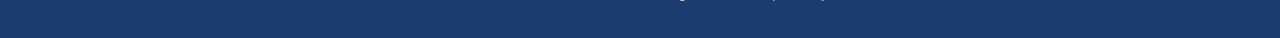
<file: research.html>
<!DOCTYPE html>
<html lang="en">
<head>
    <meta charset="UTF-8">
    <meta name="viewport" content="width=device-width, initial-scale=1.0">
    <title>Research</title>
    <!-- Clean styling included -->
      <link rel="stylesheet" href="cmenpgroup.css">
</head>
<body>
    <header>
        <div class="header-content">
            <h1>Research Topics</h1>
            <p class="subtitle">Canisius Medium Energy Nuclear Physics Group</p>
        </div>
    </header>    
    <main class="main-content">
        <!-- News and Seminars sections with sample content -->
        <div class="section">
            <h3>Hadronization</h3>
            <p>Hadronization is the fascinating process in which nature assembles the building blocks of the atomic nucleus from even 
              tinier particles.</p>
            <br>
            <p>Imagine smashing high-energy electrons into atomic nuclei inside giant particle accelerators like Jefferson Lab. This 
              creates a brief storm of free quarks and gluons—the fundamental particles that make up matter. As these quarks fly apart, 
              they can't stay alone for long because of the strong nuclear force. Instead, they quickly "hadronize": they combine and 
              dress themselves with clouds of energy to form complete hadrons—stable(ish) particles we can detect.</p>
            <br>
            <p>A proton, one of the most familiar hadrons, is a baryon built from three quarks (two "up" and one "down"). An omega meson 
              (&omega;), on the other hand, is a lighter meson made from a mix of up and down quarks and their antiquarks. Scientists 
              study how quickly these different particles form—their "propagation" and "formation" times—because heavier or more complex 
              hadrons like protons tend to take slightly different amounts of time to assemble than lighter mesons like the omega. This 
              helps us understand the hidden rules of the strong force that glues our universe together.</p>
            <br>
            <p>In simple terms, hadronization is like watching invisible ingredients rapidly bake themselves into the protons in your 
              body or the fleeting mesons born in cosmic rays—revealing the dynamic recipe behind everyday matter.</p>
        </div>

        <div class="section">
            <h3>Direct Diquark Scattering</h3>  
            <p>Direct diquark scattering offers a glimpse into the hidden teamwork inside a proton.</p>
            <br>
            <p>A proton is usually pictured as three individual quarks held together by gluons, but physicists suspect that two of those 
              quarks often stick together as a tightly bound pair called a diquark—acting almost like a single object. In powerful 
              particle accelerators, scientists fire high-energy electrons at protons. Sometimes the electron’s virtual photon does not 
              bounce off a lone quark; instead, it collides directly with one of these diquark pairs in a process known as direct diquark 
              scattering (DDS).</p>
            <br>
            <p>This “team hit” knocks the diquark out of the proton, which then quickly grabs another quark from the surrounding sea of 
              particles to form a new baryon (like a proton or a Lambda particle). It is a more efficient way to create certain particles 
              than the standard single-quark knockout picture. Studying these events helps researchers test whether diquarks are real, 
              long-lived partnerships inside protons or just temporary groupings, revealing deeper details about the strong nuclear force 
              that builds the matter all around us.</p>
            <br>
            <p>In everyday terms, it is like discovering that when you hit a snowball, sometimes you are actually smacking a frozen clump 
              of two snowballs stuck together rather than a single loose flake—giving us new clues about how the tiniest bits of matter 
              organize themselves.</p>
        </div>

         <div class="section">
            <h3>Dark Matter Search</h3> 
           <p>Searching for light-mass dark matter with electron beams in a beam dump at Jefferson Lab is like setting a clever trap for 
             invisible particles that might make up much of the universe’s missing mass.</p>
           <br>
            <p>Scientists fire Jefferson Lab’s powerful, high-intensity electron beam into a thick metal target called a beam 
              dump — essentially a heavy block designed to stop the electrons safely. In the chaotic shower of particles created inside 
              the dump, ordinary interactions might occasionally produce mysterious lightweight dark matter particles (in the MeV to GeV 
              mass range) through a hypothetical new force carried by particles like a “dark photon.” These dark matter particles would 
              slip straight through the shielding that stops almost everything else, traveling onward until they reach a sensitive 
              detector placed downstream.</p>
            <br>
           <p>There, researchers look for rare scattering events where the dark matter gently bumps into electrons or nuclei in the 
             detector, producing tiny flashes of light or energy deposits. A mini-version of the full Beam Dump eXperiment (BDX) has a
             lready tested the concept successfully, and the full-scale setup promises to explore territory that other experiments cannot 
             easily reach—potentially discovering the first signs of dark matter produced right here on Earth.</p>
            <br>
           <p>In everyday terms, it’s like shining an incredibly bright flashlight into a dark forest and watching for the faintest 
             glimmers from creatures we’ve never seen before, bringing us one step closer to understanding what the cosmos is really 
             made of.</p>
        </div>
    </main>   
    <footer>
        <p>&copy; 2026 Canisius Medium Energy Nuclear Physics Group • Canisius University • Buffalo, NY</p>
        <p style="margin-top: 0.5rem; opacity: 0.8;">
            This site is hosted on GitHub Pages • 
            <a href="https://github.com" style="color: #a0c4ff; text-decoration: none;">View Repository</a>
        </p>
    </footer>    
</body>
</html>
</file>
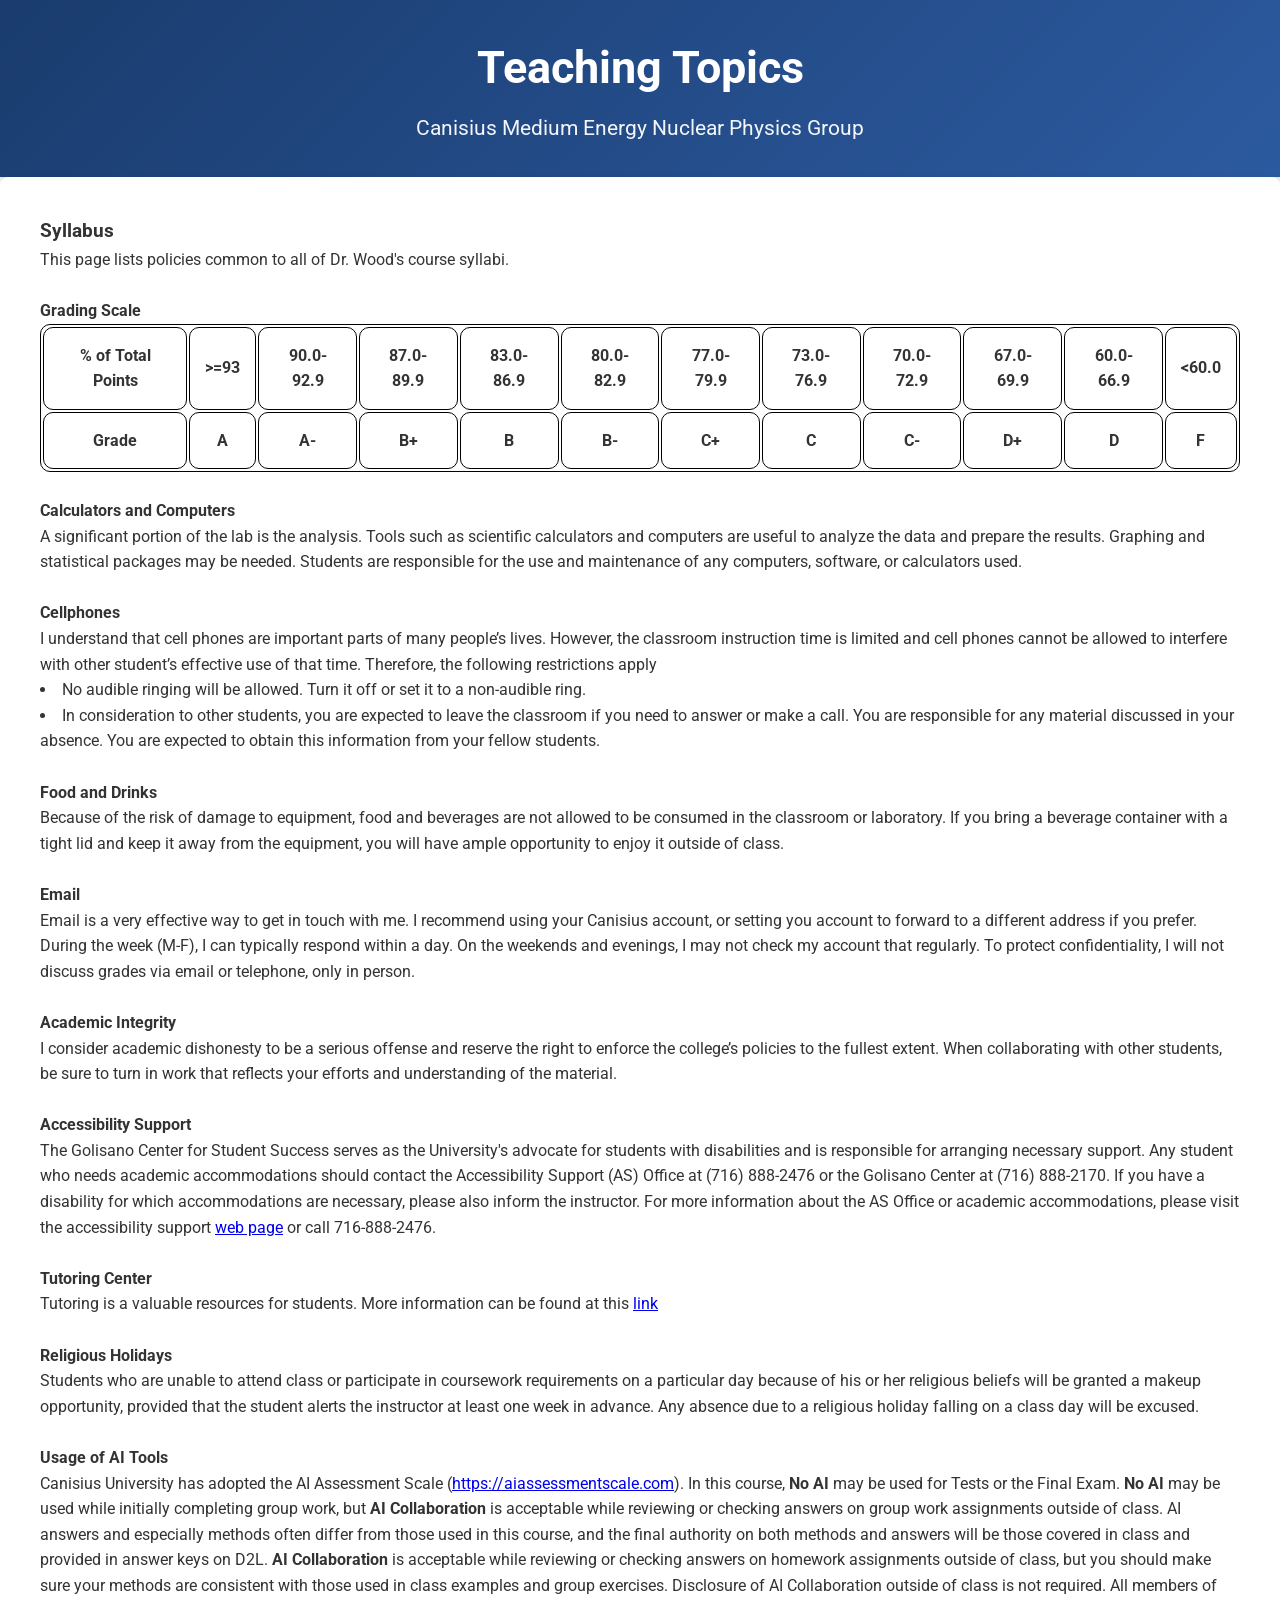
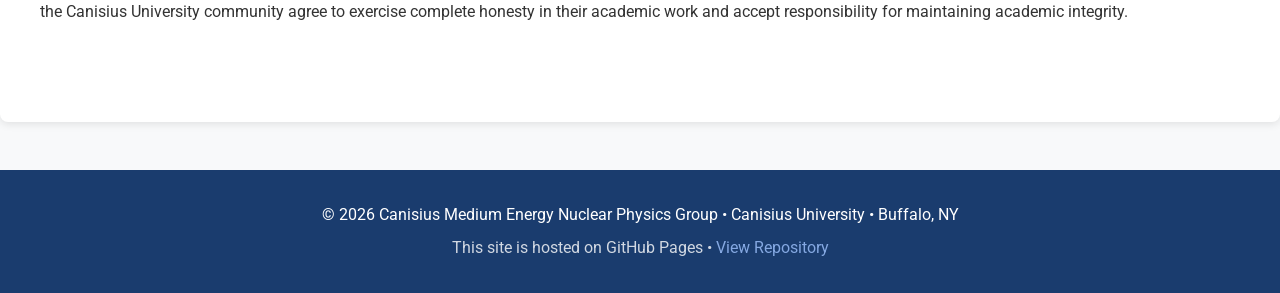
<file: teaching.html>
<!DOCTYPE html>
<html lang="en">
<head>
    <meta charset="UTF-8">
    <meta name="viewport" content="width=device-width, initial-scale=1.0">
    <title>Teaching</title>
    <!-- Clean styling included -->
      <link rel="stylesheet" href="cmenpgroup.css">
</head>
<body>
    <header>
        <div class="header-content">
            <h1>Teaching Topics</h1>
            <p class="subtitle">Canisius Medium Energy Nuclear Physics Group</p>
        </div>
    </header>    
    <main class="main-content">
        <!-- News and Seminars sections with sample content -->
        <div class="section">
            <h3>Syllabus</h3>
            <p>This page lists policies common to all of Dr. Wood's course syllabi.</p>
            <br>
            <h4>Grading Scale</h4>
            <table>
            <tr>
              <th>% of Total Points</th>
              <th>>=93</th>
              <th>90.0-92.9</th>
              <th>87.0-89.9</th>                
              <th>83.0-86.9</th>
              <th>80.0-82.9</th>
              <th>77.0-79.9</th>
              <th>73.0-76.9</th>
              <th>70.0-72.9</th>
              <th>67.0-69.9</th>
              <th>60.0-66.9</th>
              <th><60.0</th>                
            </tr>
            <tr>
                <th>Grade</th>
              <th>A</th>
              <th>A-</th>
              <th>B+</th>
              <th>B</th>
              <th>B-</th>
              <th>C+</th>
              <th>C</th>
              <th>C-</th>
              <th>D+</th>
              <th>D</th>
              <th>F</th>
            </tr>                  
            </table>
            <br>
            <h4>Calculators and Computers</h4>
            <p>A significant portion of the lab is the analysis. Tools such as scientific calculators and computers are 
                useful to analyze the data and prepare the results.  Graphing and statistical packages may be needed. 
                Students are responsible for the use and maintenance of any computers, software, or calculators used.</p>            
            <br>
            <h4>Cellphones</h4>
            <p>I understand that cell phones are important parts of many people’s lives. However, the classroom 
                instruction time is limited and cell phones cannot be allowed to interfere with other student’s 
                effective use of that time. Therefore, the following restrictions apply
                <li>No audible ringing will be allowed. Turn it off or set it to a non-audible ring.</li>
                <li>In consideration to other students, you are expected to leave the classroom if you need to 
                    answer or make a call. You are responsible for any material discussed in your absence. You are 
                    expected to obtain this information from your fellow students.</li> 
            </p>
            <br>
            <h4>Food and Drinks</h4>
            <p>Because of the risk of damage to equipment, food and beverages are not allowed to be consumed in the 
                classroom or laboratory.  If you bring a beverage container with a tight lid and keep it away from the 
                equipment, you will have ample opportunity to enjoy it outside of class.</p>
            <br>
            <h4>Email</h4>
            <p>Email is a very effective way to get in touch with me. I recommend using your Canisius account, or 
                setting you account to forward to a different address if you prefer. During the week (M-F), I can 
                typically respond within a day. On the weekends and evenings, I may not check my account that regularly. 
                To protect confidentiality, I will not discuss grades via email or telephone, only in person.</p>
            <br>
            <h4>Academic Integrity</h4>
            <p>I consider academic dishonesty to be a serious offense and reserve the right to enforce the college’s 
                policies to the fullest extent. When collaborating with other students, be sure to turn in work that 
                reflects your efforts and understanding of the material.</p>
            <br>
            <h4>Accessibility Support</h4>
            <p>The Golisano Center for Student Success serves as the University's advocate for students with 
                disabilities and is responsible for arranging necessary support. Any student who needs academic 
                accommodations should contact the Accessibility Support (AS) Office at (716) 888-2476 or the Golisano 
                Center at (716) 888-2170. If you have a disability for which accommodations are necessary, please also 
                inform the instructor. For more information about the AS Office or academic accommodations, please visit 
                the accessibility support <a href="https://www.canisius.edu/student-experience/golisano-center-student-success/student-accessibility-services">web page</a> or call 716-888-2476.</p>
            <br>
            <h4>Tutoring Center</h4>
            <p>Tutoring is a valuable resources for students.  More information can be found at this 
                <a href="https://www.canisius.edu/student-experience/golisano-center-student-success/tutoring-center">link</a>
            </p>
            <br>
            <h4>Religious Holidays</h4>
            <p>Students who are unable to attend class or participate in coursework requirements on a particular day 
                because of his or her religious beliefs will be granted a makeup opportunity, provided that the student 
                alerts the instructor at least one week in advance. Any absence due to a religious holiday falling on a 
                class day will be excused. </p>
            <br>
            <h4>Usage of AI Tools</h4>
            <p>Canisius University has adopted the AI Assessment Scale (<a href="https://aiassessmentscale.com/">https://aiassessmentscale.com</a>). In this course, 
                <b>No AI</b> may be used for Tests or the Final Exam. <b>No AI</b> may be used while initially completing group work, 
                but <b>AI Collaboration</b> is acceptable while reviewing or checking answers on group work assignments outside 
                of class. AI answers and especially methods often differ from those used in this course, and the final 
                authority on both methods and answers will be those covered in class and provided in answer keys on D2L. 
                <b>AI Collaboration</b> is acceptable while reviewing or checking answers on homework assignments outside of 
                class, but you should make sure your methods are consistent with those used in class examples and group 
                exercises. Disclosure of AI Collaboration outside of class is not required. All members of the Canisius 
                University community agree to exercise complete honesty in their academic work and accept responsibility 
                for maintaining academic integrity.</p>
            <br>
        </div>
    </main>   
    <footer>
        <p>&copy; 2026 Canisius Medium Energy Nuclear Physics Group • Canisius University • Buffalo, NY</p>
        <p style="margin-top: 0.5rem; opacity: 0.8;">
            This site is hosted on GitHub Pages • 
            <a href="https://github.com" style="color: #a0c4ff; text-decoration: none;">View Repository</a>
        </p>
    </footer>    
</body>
</html>
</file>
<file: cmenpgroup.css>
@import url('https://fonts.googleapis.com/css2?family=Roboto:wght@400;500;700&display=swap');
 
        * {
            margin: 0;
            padding: 0;
            box-sizing: border-box;
        }
        
        body {
            font-family: 'Roboto', sans-serif;
            line-height: 1.6;
            color: #333;
            background-color: #f8f9fa;
        }
        
        header {
            background: linear-gradient(135deg, #1a3c6e, #2c5aa0);
            color: white;
            padding: 2rem 0;
            text-align: center;
            box-shadow: 0 4px 6px rgba(0, 0, 0, 0.1);
        }
        
        .header-content {
            max-width: 1200px;
            margin: 0 auto;
            padding: 0 2rem;
        }
        
        h1 {
            font-size: 2.8rem;
            margin-bottom: 0.5rem;
            font-weight: 700;
        }
        
        .subtitle {
            font-size: 1.3rem;
            opacity: 0.95;
        }
        
        .container {
            max-width: 1200px;
            margin: 0 auto;
            padding: 2rem;
            display: flex;
            gap: 2rem;
        }
        
        .sidebar {
            width: 280px;
            background: white;
            border-radius: 8px;
            box-shadow: 0 2px 8px rgba(0, 0, 0, 0.1);
            padding: 1.5rem;
            height: fit-content;
            position: sticky;
            top: 2rem;
        }
        
        .sidebar h2 {
            color: #1a3c6e;
            margin-bottom: 1rem;
            padding-bottom: 0.8rem;
            border-bottom: 2px solid #e0e0e0;
            font-size: 1.4rem;
        }
        
        .menu-list {
            list-style: none;
        }
        
        .menu-list li {
            margin-bottom: 0.6rem;
        }
        
        .menu-list a {
            display: block;
            padding: 0.75rem 1rem;
            color: #333;
            text-decoration: none;
            border-radius: 6px;
            transition: all 0.3s ease;
        }
        
        .menu-list a:hover {
            background-color: #e3f0ff;
            color: #1a3c6e;
            padding-left: 1.3rem;
        }
        
        .main-content {
            flex: 1;
            background: white;
            border-radius: 8px;
            box-shadow: 0 2px 8px rgba(0, 0, 0, 0.1);
            padding: 2.5rem;
        }
        
        .main-content h2 {
            color: #1a3c6e;
            margin-bottom: 1.5rem;
            font-size: 2.2rem;
            border-bottom: 3px solid #2c5aa0;
            padding-bottom: 0.8rem;
        }
        
        .section {
            margin-bottom: 2rem;
        }
        
        footer {
            background: #1a3c6e;
            color: white;
            text-align: center;
            padding: 2rem 0;
            margin-top: 3rem;
        }
        
        .nav-top {
            background: #2c5aa0;
            padding: 0.8rem 0;
        }
        
        .nav-top ul {
            display: flex;
            justify-content: center;
            list-style: none;
            gap: 2rem;
            max-width: 1200px;
            margin: 0 auto;
        }
        
        .nav-top a {
            color: white;
            text-decoration: none;
            font-weight: 500;
        }
        
        @media (max-width: 900px) {
            .container {
                flex-direction: column;
            }
            .sidebar {
                width: 100%;
            }
        }

        table, th, td {
              border: 1px solid black;
              border-radius: 10px;
        }
        th, td {
          padding: 15px;
        }
</file>
